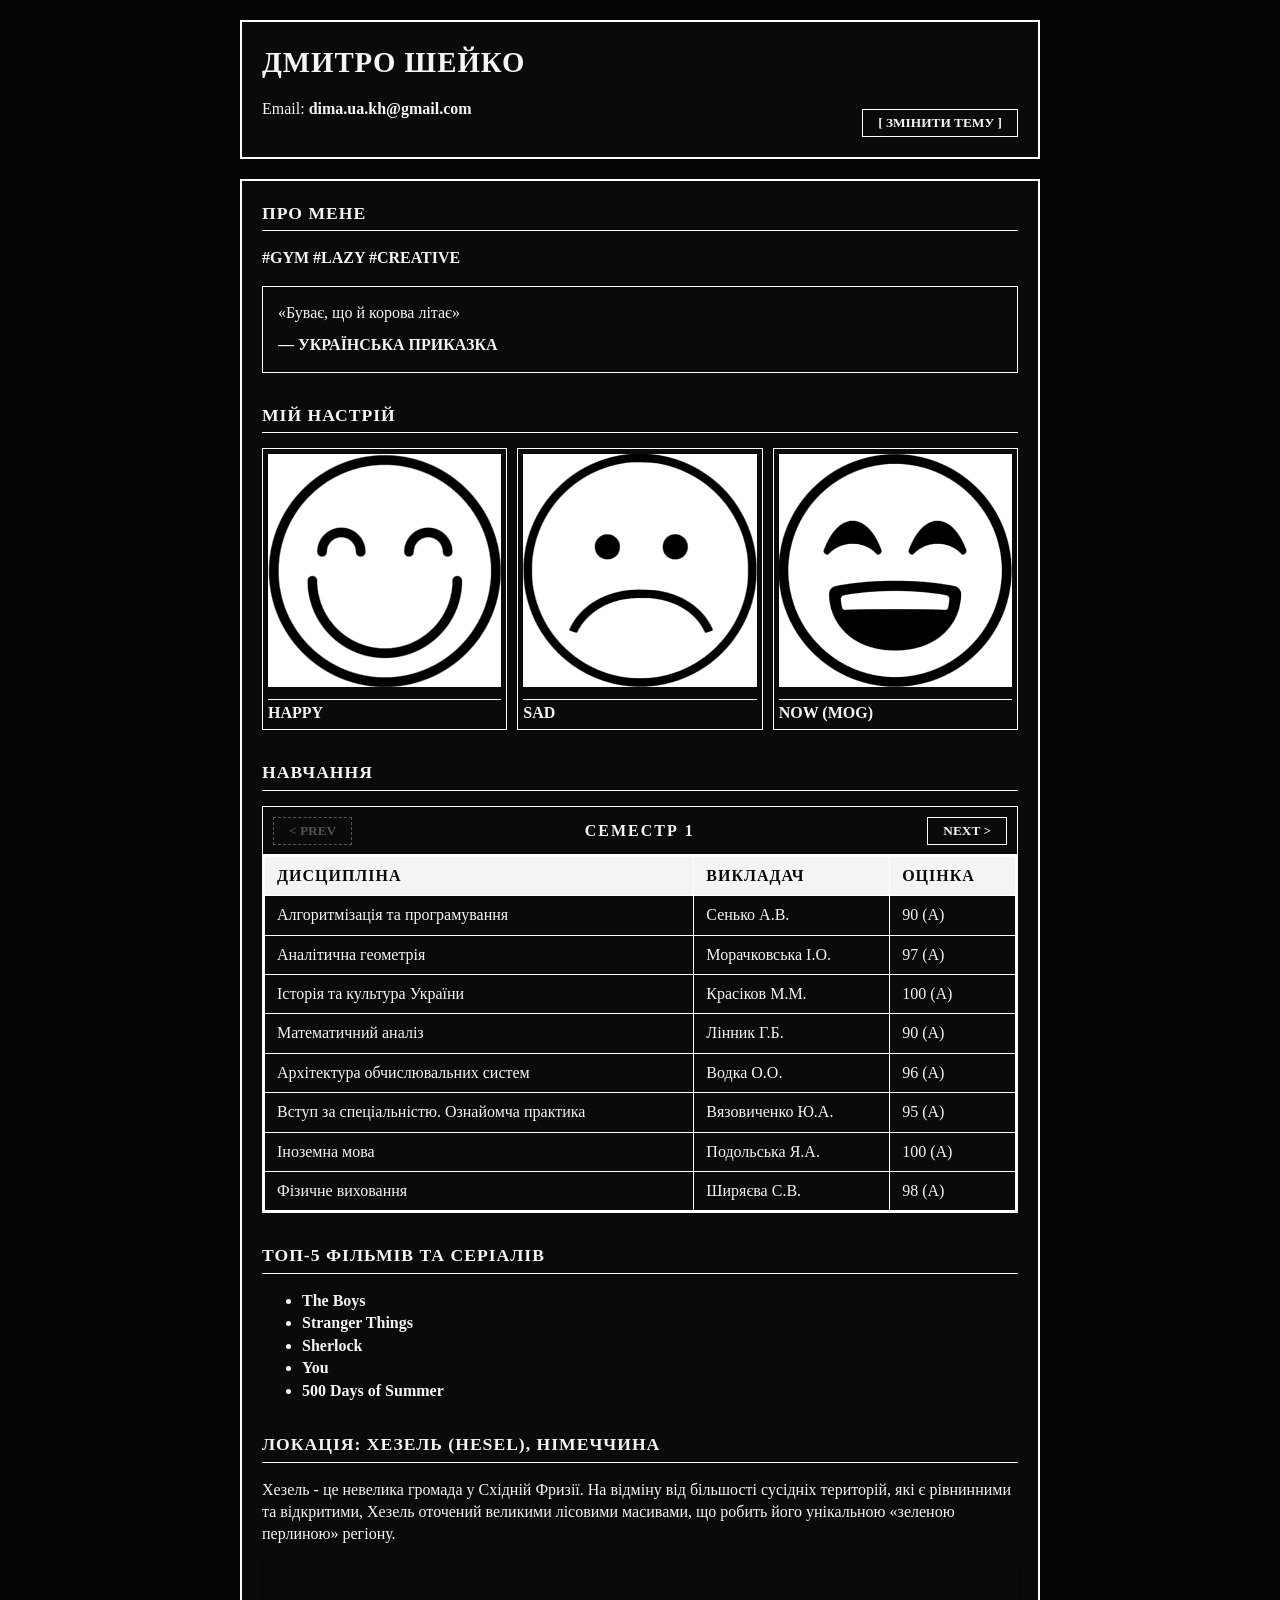
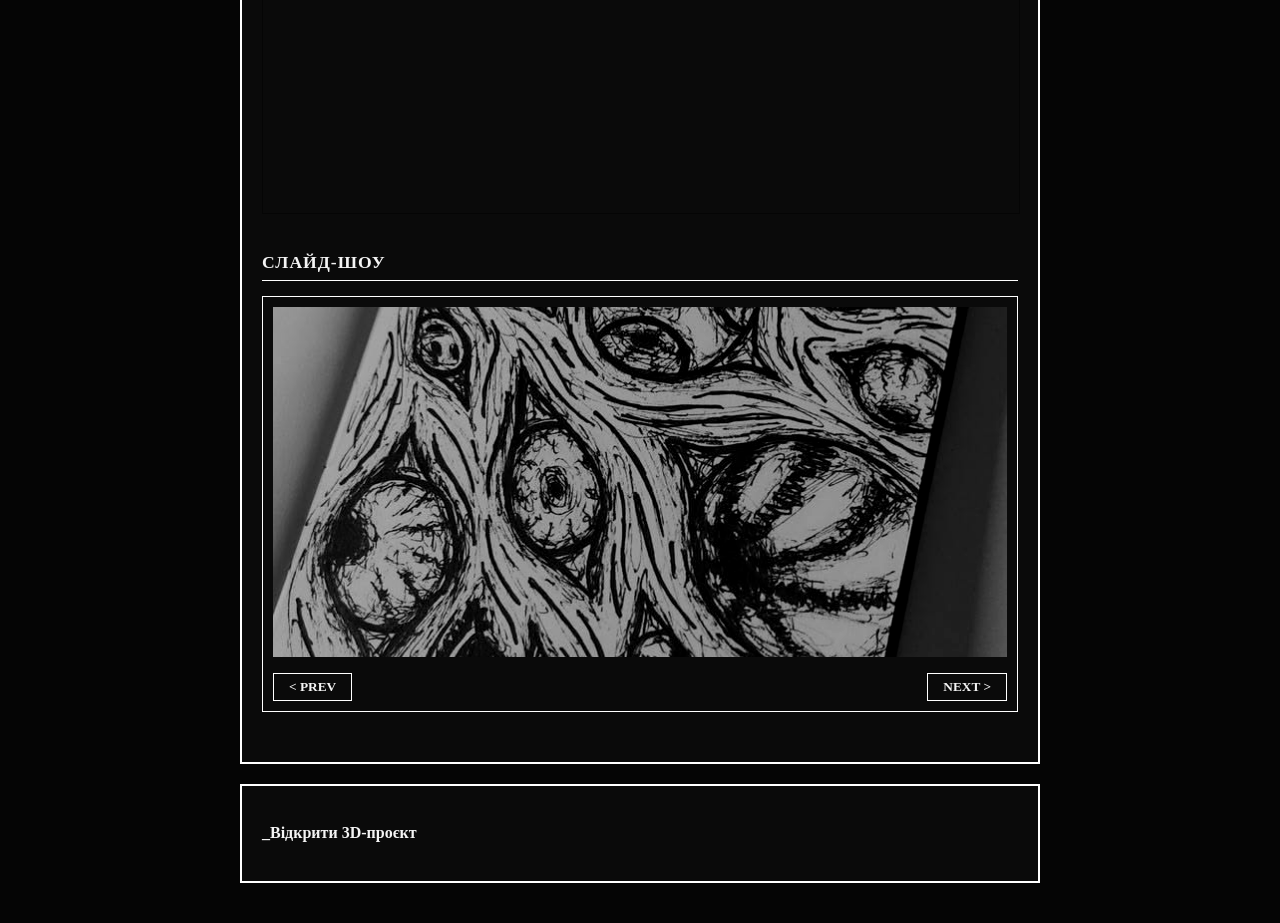
<file: index.html>
<!DOCTYPE html>
<html lang="uk">
<head>
    <meta charset="UTF-8">
    <meta name="viewport" content="width=device-width, initial-scale=1.0">
    <title>Дмитро Шейко | Особиста сторінка</title>
    <link rel="stylesheet" href="style.css">
</head>
<body class="dark-theme">
    <header class="container">
        <div class="header-info">
            <h1>Дмитро Шейко</h1>
            <p>Email: <a href="mailto:dima.ua.kh@gmail.com">dima.ua.kh@gmail.com</a></p>
        </div>
        <button id="theme-toggle">[ Змінити тему ]</button>
    </header>

    <main class="container">
        <section id="about">
            <h2>Про мене</h2>
            <p class="keywords">#Gym #Lazy #Creative</p>
            <blockquote class="quote">
                «Буває, що й корова літає»
                <br><span>— українська приказка</span>
            </blockquote>
        </section>

        <section id="moods">
            <h2>Мій настрій</h2>
            <div class="mood-grid">
                <figure>
                    <img src="images/happy.jpg" alt="Щасливий">
                    <figcaption>HAPPY</figcaption>
                </figure>
                <figure>
                    <img src="images/sad.jpg" alt="Сумний">
                    <figcaption>SAD</figcaption>
                </figure>
                <figure>
                    <img src="images/mog.jpg" alt="Зараз">
                    <figcaption>NOW (MOG)</figcaption>
                </figure>
            </div>
        </section>

        <section id="education">
            <h2>Навчання</h2>
            
            <div class="semester-controls">
                <button id="prev-semester" onclick="changeSemester(-1)">&lt; PREV</button>
                <span id="semester-indicator">Семестр 1</span>
                <button id="next-semester" onclick="changeSemester(1)">NEXT &gt;</button>
            </div>

            <div class="table-wrapper">
                <table>
                    <thead>
                        <tr>
                            <th>Дисципліна</th>
                            <th>Викладач</th>
                            <th>Оцінка</th>
                        </tr>
                    </thead>
                    <tbody id="semester-1">
                        <tr><td>Алгоритмізація та програмування</td><td>Сенько А.В.</td><td>90 (A)</td></tr>
                        <tr><td>Аналітична геометрія</td><td>Морачковська І.О.</td><td>97 (A)</td></tr>
                        <tr><td>Історія та культура України</td><td>Красіков М.М.</td><td>100 (A)</td></tr>
                        <tr><td>Математичний аналіз</td><td>Лінник Г.Б.</td><td>90 (A)</td></tr>
                        <tr><td>Архітектура обчислювальних систем</td><td>Водка О.О.</td><td>96 (A)</td></tr>
                        <tr><td>Вступ за спеціальністю. Ознайомча практика</td><td>Вязовиченко Ю.А.</td><td>95 (A)</td></tr>
                        <tr><td>Іноземна мова</td><td>Подольська Я.А.</td><td>100 (A)</td></tr>
                        <tr><td>Фізичне виховання</td><td>Ширяєва С.В.</td><td>98 (A)</td></tr>
                    </tbody>
                    <tbody id="semester-2" class="hidden">
                        <tr><td>Дискретна математика</td><td>Татарінова О.А.</td><td>100 (A)</td></tr>
                        <tr><td>Лінійна алгебра</td><td>Морачковська І.О.</td><td>99 (A)</td></tr>
                        <tr><td>Об'єктно-орієнтоване програмування та проєктування</td><td>Розова Л.В.</td><td>100 (A)</td></tr>
                        <tr><td>Спеціальні глави вищої математики</td><td>Лінник Г.Б.</td><td>100 (A)</td></tr>
                        <tr><td>Українська мова (професійного спрямування)</td><td>Писарська Н.В.</td><td>94 (A)</td></tr>
                        <tr><td>Іноземна мова</td><td>Подольська Я.А.</td><td>100 (A)</td></tr>
                        <tr><td>Операційні системи</td><td>Мєтєльов В.О.</td><td>99 (A)</td></tr>
                        <tr><td>Фізичне виховання</td><td>Ширяєва С.В.</td><td>91 (A)</td></tr>
                    </tbody>
                    <tbody id="semester-3" class="hidden">
                        <tr><td>Математична логіка, теорія алгоритмів та структури даних</td><td>Татарінова О.А.</td><td>91 (A)</td></tr>
                        <tr><td>Математичні методи моделювання та обробки даних</td><td>Іглін С.П.</td><td>95 (A)</td></tr>
                        <tr><td>Організація баз даних</td><td>Мартиненко Г.Ю.</td><td>98 (A)</td></tr>
                        <tr><td>Програмування GUI</td><td>Дашкевич А.О.</td><td>100 (A)</td></tr>
                        <tr><td>Технології програмування</td><td>Шаповалова М.І.</td><td>91 (A)</td></tr>
                        <tr><td>Іноземна мова</td><td>Рубцова В.В.</td><td>100 (A)</td></tr>
                        <tr><td>ОК СВУ</td><td>Клименко О.І.</td><td>92 (A)</td></tr>
                        <tr><td>Правознавство</td><td>Кузьменко О.В.</td><td>90 (A)</td></tr>
                    </tbody>
                </table>
            </div>
        </section>

        <section id="movies">
            <h2>Топ-5 фільмів та серіалів</h2>
            <ul class="links-list">
                <li><a href="https://www.imdb.com/title/tt1190634/" target="_blank">The Boys</a></li>
                <li><a href="https://www.imdb.com/title/tt4574334/" target="_blank">Stranger Things</a></li>
                <li><a href="https://www.imdb.com/title/tt1475582/" target="_blank">Sherlock</a></li>
                <li><a href="https://www.imdb.com/title/tt1556201/" target="_blank">You</a></li>
                <li><a href="https://www.imdb.com/title/tt1022603/" target="_blank">500 Days of Summer</a></li>
            </ul>
        </section>

        <section id="location">
            <h2>Локація: Хезель (Hesel), Німеччина</h2>
            <p>Хезель - це невелика громада у Східній Фризії. На відміну від більшості сусідніх територій, які є рівнинними та відкритими, Хезель оточений великими лісовими масивами, що робить його унікальною «зеленою перлиною» регіону.</p>
            <div class="map-container">
                <iframe src="https://www.google.com/maps/embed?pb=!1m18!1m12!1m3!1d38401.76113885488!2d7.564757111246714!3d53.30396030949575!2m3!1f0!2f0!3f0!3m2!1i1024!2i768!4f13.1!3m3!1m2!1s0x47b66dfaa88cb431%3A0x426cf7763007550!2sHesel%2C%20Germany!5e0!3m2!1sen!2sua!4v1700000000000!5m2!1sen!2sua" width="100%" height="250" style="border:1px solid var(--border-color);" allowfullscreen="" loading="lazy" referrerpolicy="no-referrer-when-downgrade"></iframe>
            </div>
        </section>

        <section id="gallery">
            <h2>Слайд-шоу</h2>
            <div class="slider">
                <img id="slider-img" src="images/img1.png" alt="Слайд">
                <div class="slider-controls">
                    <button onclick="prevSlide()">&lt; PREV</button>
                    <button onclick="nextSlide()">NEXT &gt;</button>
                </div>
            </div>
        </section>
    </main>

    <footer class="container">
        <p><a href="project.html" class="project-link">_Відкрити 3D-проєкт</a></p>
    </footer>

    <script src="script.js"></script>
</body>
</html>
</file>
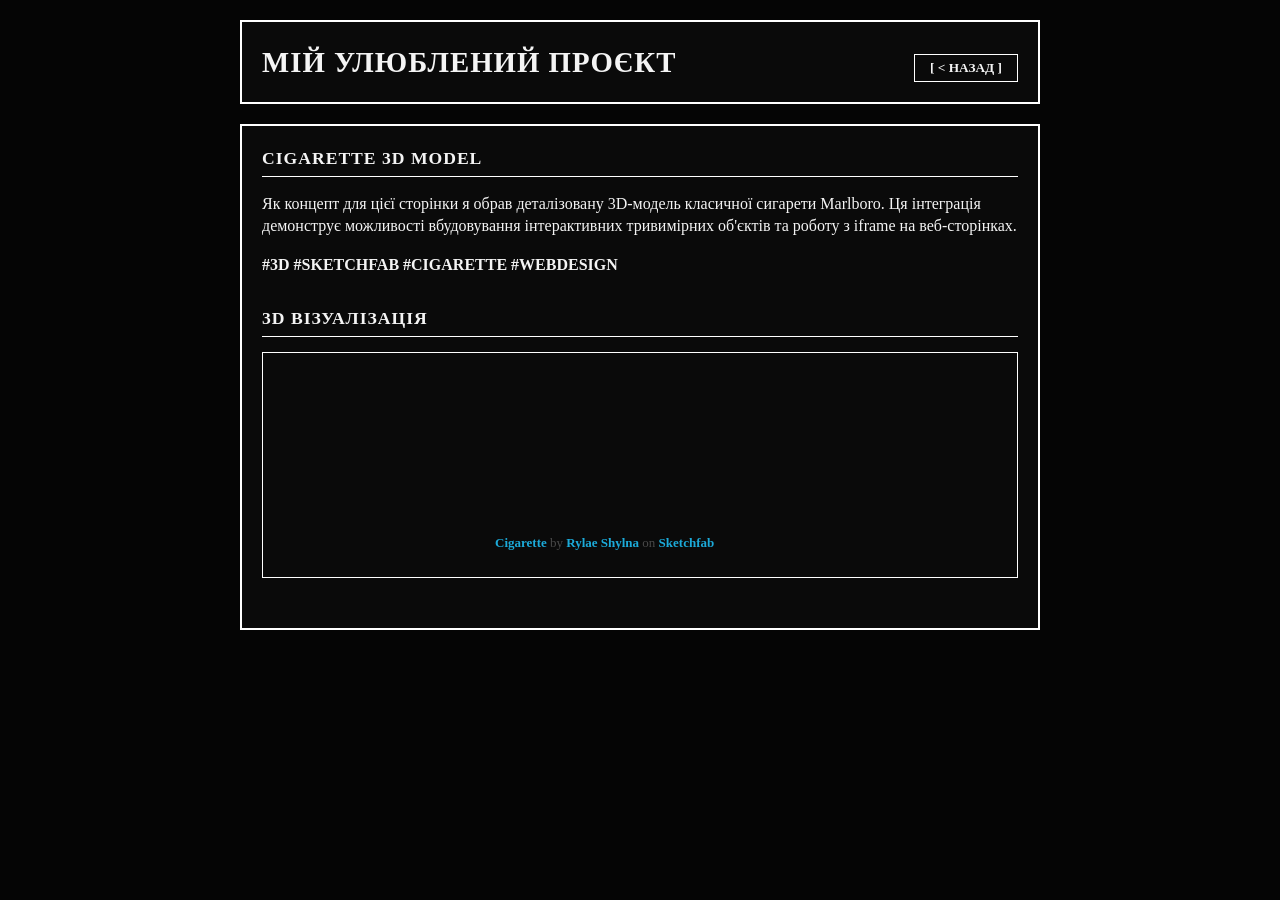
<file: project.html>
<!DOCTYPE html>
<html lang="uk">
<head>
    <meta charset="UTF-8">
    <meta name="viewport" content="width=device-width, initial-scale=1.0">
    <title>Проєкт "Cigarette" | Дмитро Шейко</title>
    <link rel="stylesheet" href="style.css">
</head>
<body class="dark-theme">
    <header class="container">
        <div class="header-info">
            <h1>Мій улюблений проєкт</h1>
        </div>
        <button onclick="window.location.href='index.html'">[ &lt; НАЗАД ]</button>
    </header>

    <main class="container">
        <section id="project-description">
            <h2>Cigarette 3D Model</h2>
            <p>Як концепт для цієї сторінки я обрав деталізовану 3D-модель класичної сигарети Marlboro. Ця інтеграція демонструє можливості вбудовування інтерактивних тривимірних об'єктів та роботу з iframe на веб-сторінках.</p>
            <p class="keywords">#3D #Sketchfab #Cigarette #WebDesign</p>
        </section>

        <section id="model-container">
            <h2>3D Візуалізація</h2>
            <div class="slider" style="padding: 20px; display: flex; justify-content: center;">
                <div class="sketchfab-embed-wrapper"> <iframe title="Cigarette" frameborder="0" allowfullscreen mozallowfullscreen="true" webkitallowfullscreen="true" allow="autoplay; fullscreen; xr-spatial-tracking" xr-spatial-tracking execution-while-out-of-viewport execution-while-not-rendered web-share src="https://sketchfab.com/models/5c2775e1e04a4fa4b4438269b7ae74a3/embed"> </iframe> <p style="font-size: 13px; font-weight: normal; margin: 5px; color: #4A4A4A;"> <a href="https://sketchfab.com/3d-models/cigarette-5c2775e1e04a4fa4b4438269b7ae74a3?utm_medium=embed&utm_campaign=share-popup&utm_content=5c2775e1e04a4fa4b4438269b7ae74a3" target="_blank" rel="nofollow" style="font-weight: bold; color: #1CAAD9;"> Cigarette </a> by <a href="https://sketchfab.com/risteralline?utm_medium=embed&utm_campaign=share-popup&utm_content=5c2775e1e04a4fa4b4438269b7ae74a3" target="_blank" rel="nofollow" style="font-weight: bold; color: #1CAAD9;"> Rylae Shylna </a> on <a href="https://sketchfab.com?utm_medium=embed&utm_campaign=share-popup&utm_content=5c2775e1e04a4fa4b4438269b7ae74a3" target="_blank" rel="nofollow" style="font-weight: bold; color: #1CAAD9;">Sketchfab</a></p></div>
            </div>
        </section>
    </main>
    
    <script src="script.js"></script>
</body>
</html>
</file>
<file: style.css>
:root {
    --bg-color: #ececec;
    --text-color: #050505;
    --accent-color: #000000;
    --border-color: #111111;
    --container-bg: #ffffff;
    --font-main: 'Times New Roman', Times, serif;
}

.dark-theme {
    --bg-color: #050505;
    --text-color: #f4f4f4;
    --accent-color: #ffffff;
    --border-color: #ffffff;
    --container-bg: #0a0a0a;
}

body {
    background-color: var(--bg-color);
    color: var(--text-color);
    font-family: var(--font-main);
    margin: 0;
    padding: 20px 0;
    line-height: 1.4;
    transition: background-color 0.3s, color 0.3s;
}

.container {
    max-width: 800px;
    margin: 0 auto 20px auto;
    padding: 20px;
    background-color: var(--container-bg);
    border: 2px solid var(--border-color);
    box-sizing: border-box;
}

header {
    display: flex;
    justify-content: space-between;
    align-items: flex-end;
    border-bottom: 2px solid var(--border-color);
    padding-bottom: 15px;
    margin-bottom: 20px;
}

h1, h2, th {
    text-transform: uppercase;
    font-weight: bold;
    letter-spacing: 1px;
    margin: 0;
}

h1 { font-size: 1.8rem; }
h2 { 
    font-size: 1.1rem; 
    border-bottom: 1px solid var(--border-color); 
    padding-bottom: 5px; 
    margin-bottom: 15px;
}

a {
    color: var(--text-color);
    text-decoration: none;
    font-weight: bold;
}

a:hover {
    text-decoration: underline;
}

button {
    background: transparent;
    color: var(--text-color);
    border: 1px solid var(--border-color);
    padding: 5px 15px;
    font-family: var(--font-main);
    font-weight: bold;
    text-transform: uppercase;
    cursor: pointer;
    transition: 0.2s;
}

button:hover:not(:disabled) {
    background: var(--text-color);
    color: var(--container-bg);
}

button:disabled {
    opacity: 0.3;
    cursor: not-allowed;
    border-style: dashed;
}

section {
    margin-bottom: 30px;
}

.keywords {
    font-weight: bold;
    text-transform: uppercase;
}

.quote {
    border: 1px solid var(--border-color);
    padding: 15px;
    margin: 15px 0;
    font-style: normal;
    text-align: justify;
}

.quote span {
    display: block;
    margin-top: 10px;
    font-weight: bold;
    text-transform: uppercase;
}

.table-wrapper {
    overflow-x: auto;
    border: 2px solid var(--border-color);
}

table {
    width: 100%;
    border-collapse: collapse;
}

th, td {
    border: 1px solid var(--border-color);
    padding: 8px 12px;
    text-align: left;
}

th {
    background-color: var(--text-color);
    color: var(--container-bg);
}

.semester-controls {
    display: flex;
    justify-content: space-between;
    align-items: center;
    border: 1px solid var(--border-color);
    padding: 10px;
    margin-bottom: -2px;
}

#semester-indicator {
    font-weight: bold;
    text-transform: uppercase;
    letter-spacing: 2px;
}

.hidden {
    display: none;
}

.mood-grid {
    display: flex;
    gap: 10px;
}

figure {
    margin: 0;
    flex: 1;
    border: 1px solid var(--border-color);
    padding: 5px;
}

figure img {
    width: 100%;
    aspect-ratio: 1 / 1;
    object-fit: cover;
    filter: grayscale(100%) contrast(120%);
}

figcaption {
    text-align: left;
    font-weight: bold;
    text-transform: uppercase;
    margin-top: 5px;
    border-top: 1px solid var(--border-color);
    padding-top: 2px;
}

.slider {
    border: 1px solid var(--border-color);
    padding: 10px;
}

.slider img {
    width: 100%;
    height: 350px;
    object-fit: cover;
    filter: grayscale(100%) contrast(110%);
    margin-bottom: 10px;
}

.slider-controls {
    display: flex;
    justify-content: space-between;
}

.map-container iframe {
    filter: grayscale(100%) invert(90%) contrast(120%);
}

::-webkit-scrollbar {
    width: 8px;
    height: 8px;
}

::-webkit-scrollbar-track {
    background: var(--container-bg);
    border-left: 1px solid var(--border-color);
}

::-webkit-scrollbar-thumb {
    background: var(--text-color);
}

* {
    scrollbar-width: thin;
    scrollbar-color: var(--text-color) var(--container-bg);
}

@media (max-width: 600px) {
    header {
        flex-direction: column;
        align-items: flex-start;
        gap: 15px;
    }
    .mood-grid {
        flex-direction: column;
    }
}
</file>
